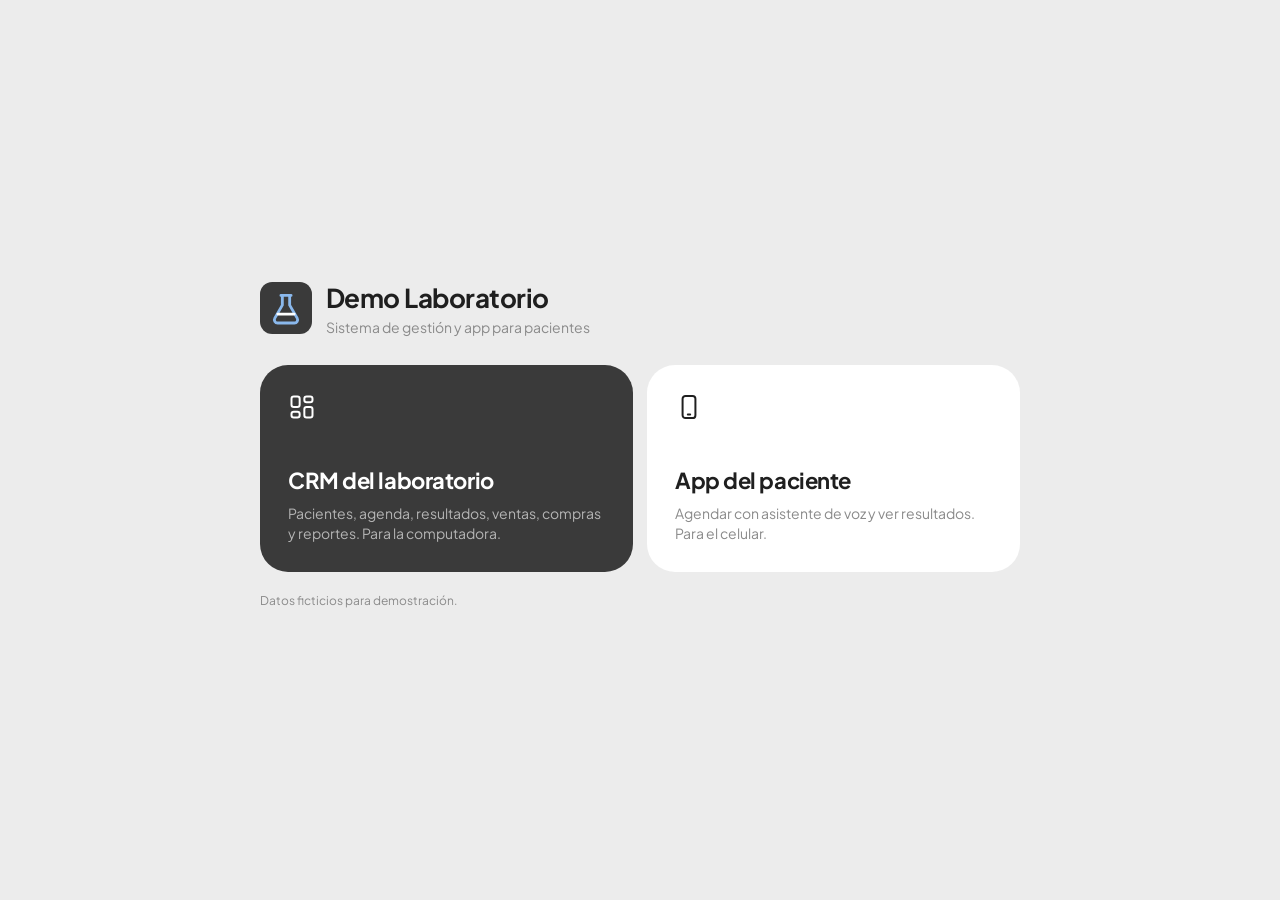
<file: index.html>
<!doctype html>
<html lang="es">
<head>
<meta charset="utf-8">
<meta name="viewport" content="width=device-width, initial-scale=1">
<title>Demo Laboratorio</title>
<link rel="icon" href="icon.svg">
<link rel="stylesheet" href="shared/styles.css">
<style>
  body { min-height: 100vh; display: grid; place-items: center; padding: 16px; }
  .wrap { width: min(760px, 100%); }
  .brand { display: flex; align-items: center; gap: 14px; margin-bottom: 28px; }
  .brand img { width: 52px; height: 52px; }
  .choices { display: grid; grid-template-columns: 1fr 1fr; gap: 14px; }
  .choice { display: block; text-decoration: none; background: var(--card); border-radius: var(--r-lg); padding: 28px; transition: transform .15s ease; }
  .choice:hover { transform: translateY(-3px); }
  .choice.dark { background: var(--dark); color: #fff; }
  .choice.dark .muted { color: #b5b5b5; }
  .choice .svg-i { width: 28px; height: 28px; margin-bottom: 40px; }
  .choice h2 { font-size: 22px; margin-bottom: 6px; }
  @media (max-width: 600px) { .choices { grid-template-columns: 1fr; } }
</style>
</head>
<body>
<div class="wrap">
  <div class="brand"><img src="icon.svg" alt=""><div><h1>Demo Laboratorio</h1><div class="muted">Sistema de gestión y app para pacientes</div></div></div>
  <div class="choices">
    <a class="choice dark" href="crm.html" id="crm"><span id="i1"></span><h2>CRM del laboratorio</h2><div class="muted">Pacientes, agenda, resultados, ventas, compras y reportes. Para la computadora.</div></a>
    <a class="choice" href="app.html" id="app"><span id="i2"></span><h2>App del paciente</h2><div class="muted">Agendar con asistente de voz y ver resultados. Para el celular.</div></a>
  </div>
  <p class="muted small" style="margin-top:20px">Datos ficticios para demostración.</p>
</div>
<script type="module">
  import { icon } from './shared/icons.js';
  document.getElementById('i1').outerHTML = icon('dashboard');
  document.getElementById('i2').outerHTML = icon('phone');
  const sala = new URLSearchParams(location.search).get('sala');
  if (sala) for (const id of ['crm', 'app']) document.getElementById(id).href += '?sala=' + encodeURIComponent(sala);
</script>
</body>
</html>
</file>
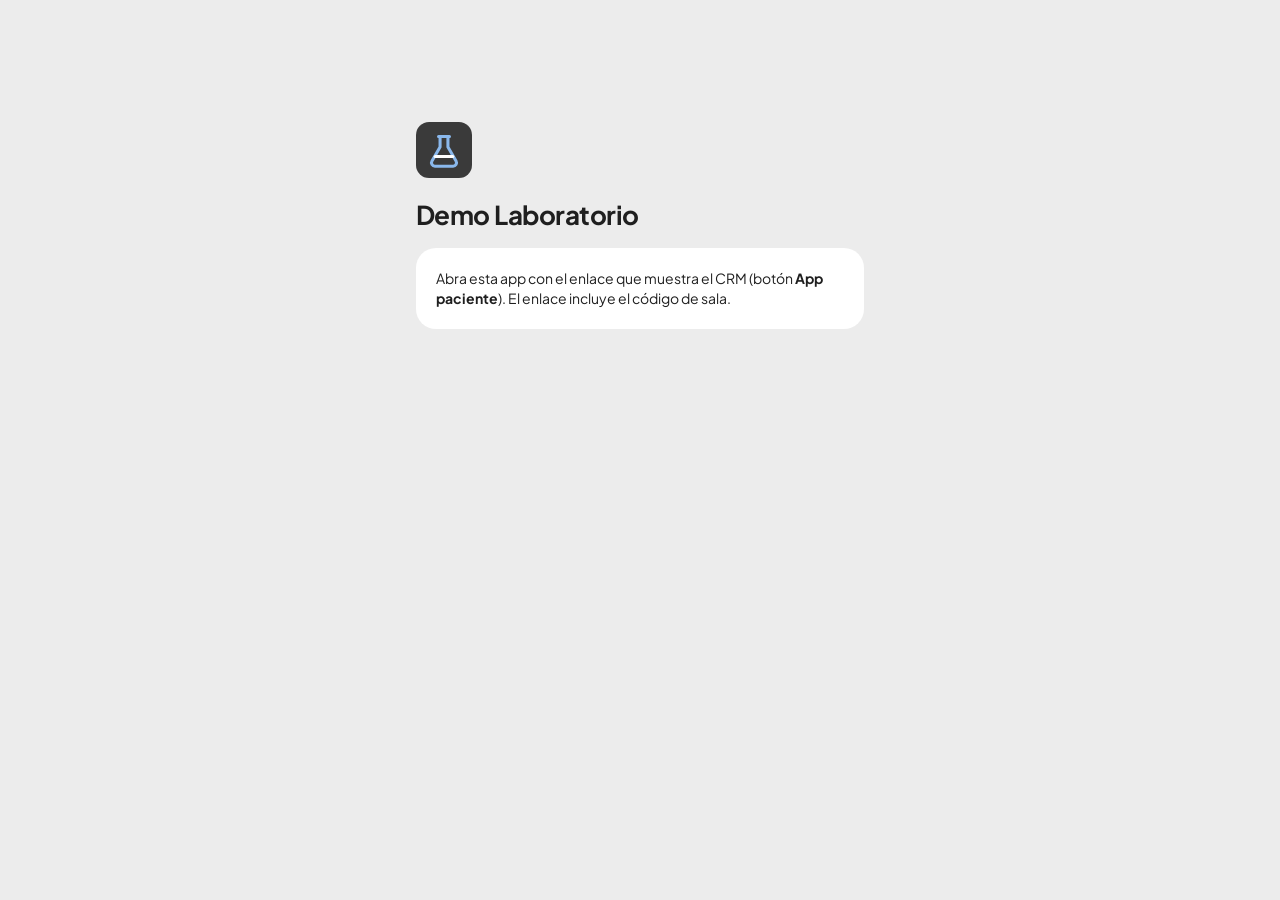
<file: app.html>
<!doctype html>
<html lang="es">
<head>
<meta charset="utf-8">
<meta name="viewport" content="width=device-width, initial-scale=1, viewport-fit=cover">
<meta name="theme-color" content="#3a3a3a">
<meta name="apple-mobile-web-app-capable" content="yes">
<meta name="apple-mobile-web-app-status-bar-style" content="black-translucent">
<title>Demo Laboratorio</title>
<link rel="manifest" href="manifest.json">
<link rel="icon" href="icon.svg">
<link rel="apple-touch-icon" href="icon.svg">
<link rel="stylesheet" href="shared/styles.css">
<style>
  body { background: var(--bg); min-height: 100dvh; }
  .app { max-width: 480px; margin: 0 auto; min-height: 100dvh; padding: calc(14px + env(safe-area-inset-top)) 16px calc(96px + env(safe-area-inset-bottom)); }
  .hdr { display: flex; align-items: center; gap: 12px; margin-bottom: 18px; }
  .hdr h1 { font-size: 22px; }
  .status { display: inline-flex; align-items: center; gap: 6px; font-size: 12px; color: var(--muted); font-weight: 600; }

  .tabbar { position: fixed; left: 50%; transform: translateX(-50%); bottom: calc(12px + env(safe-area-inset-bottom)); width: min(448px, calc(100% - 32px));
    background: var(--dark); border-radius: 999px; display: flex; justify-content: space-around; padding: 7px; z-index: 20; }
  .tabbar[hidden] { display: none; }
  .tab { flex: 1; display: grid; place-items: center; gap: 2px; padding: 7px 0 6px; color: #b5b5b5; text-decoration: none; border-radius: 999px; font-size: 10.5px; font-weight: 600; transition: background .15s, color .15s; }
  .tab.on { background: #fff; color: var(--ink); }
  .tab .svg-i { width: 21px; height: 21px; }

  .hero { background: var(--dark); color: #fff; border-radius: var(--r-lg); padding: 22px; }
  .hero .muted { color: #b5b5b5; }
  .quick { display: grid; grid-template-columns: 1fr 1fr; gap: 12px; }
  .qa { background: var(--card); border-radius: var(--r-md); padding: 18px; text-decoration: none; display: block; }
  .qa .ic { width: 40px; height: 40px; border-radius: 14px; background: var(--accent-soft); color: #2f6db3; display: grid; place-items: center; margin-bottom: 22px; }
  .qa.dark { background: var(--accent); }
  .qa.dark .ic { background: #ffffff88; color: var(--ink); }
  .list-item { display: flex; align-items: center; gap: 12px; padding: 12px 0; border-bottom: 1px solid #f0f0f0; text-decoration: none; }
  .list-item:last-child { border: 0; }

  .chips { display: flex; flex-wrap: wrap; gap: 8px; }
  .chip { border: 0; background: var(--card); border-radius: 999px; padding: 8px 14px; font-weight: 600; font-size: 13px; cursor: pointer; transition: background .15s; }
  .chip.on { background: var(--dark); color: #fff; }
  .days { display: flex; gap: 8px; overflow-x: auto; padding-bottom: 4px; scrollbar-width: none; margin: 0 -16px; padding-left: 16px; padding-right: 16px; }
  .day { flex: none; width: 58px; border: 0; background: var(--card); border-radius: 18px; padding: 10px 0; cursor: pointer; display: grid; gap: 2px; text-align: center; }
  .day b { font-size: 18px; }
  .day span { font-size: 11px; color: var(--muted); text-transform: capitalize; }
  .day.on { background: var(--dark); color: #fff; }
  .day.on span { color: #b5b5b5; }
  .slotgrid { display: grid; grid-template-columns: repeat(4, 1fr); gap: 8px; }
  .sl { border: 0; background: var(--card); border-radius: 14px; padding: 11px 0; font-weight: 700; font-variant-numeric: tabular-nums; cursor: pointer; font-size: 13px; transition: background .2s; }
  .sl.on { background: var(--accent); }
  .sl:disabled { background: transparent; color: #b9b9b9; text-decoration: line-through; cursor: not-allowed; box-shadow: inset 0 0 0 1px #dcdcdc; }
  .sl.flash { animation: arrive 1s ease; }
  .sumbar { position: sticky; bottom: calc(86px + env(safe-area-inset-bottom)); background: var(--card); border-radius: var(--r-md); padding: 14px 16px; display: flex; align-items: center; gap: 12px; box-shadow: 0 0 0 1px #00000008; }
  .sec-title { margin: 22px 0 10px; font-size: 13px; color: var(--muted); font-weight: 600; text-transform: uppercase; letter-spacing: .04em; }
  .prep { background: var(--accent-soft); border-radius: 14px; padding: 10px 14px; font-size: 13px; margin-top: 10px; }

  .chat { display: flex; flex-direction: column; gap: 10px; min-height: calc(100dvh - 300px); }
  .msg { max-width: 84%; padding: 11px 15px; border-radius: 20px; animation: rise .2s ease; white-space: pre-wrap; }
  .msg.bot { background: var(--card); border-bottom-left-radius: 6px; align-self: flex-start; }
  .msg.me { background: var(--dark); color: #fff; border-bottom-right-radius: 6px; align-self: flex-end; }
  .msg.ok { background: var(--ok-bg); }
  .composer { position: sticky; bottom: calc(86px + env(safe-area-inset-bottom)); display: flex; gap: 8px; align-items: center; background: var(--card); border-radius: 999px; padding: 6px; margin-top: 14px; box-shadow: 0 0 0 1px #00000008; }
  .composer input { border: 0; background: transparent; padding: 8px 10px; }
  .composer input:focus { background: transparent; }
  .mic { background: var(--accent); color: var(--ink); }
  .mic.rec { background: var(--bad); color: #fff; animation: pulse 1.2s infinite; }
  .suggest { display: flex; gap: 8px; overflow-x: auto; margin: 10px -16px 0; padding: 0 16px; scrollbar-width: none; }
  .suggest .chip { flex: none; font-weight: 500; }

  .range { position: relative; height: 8px; border-radius: 4px; background: #ececec; margin: 10px 0 4px; }
  .range .band { position: absolute; top: 0; bottom: 0; background: var(--ok-bg); border-radius: 4px; }
  .range .mark { position: absolute; top: 50%; width: 14px; height: 14px; border-radius: 50%; background: var(--dark); border: 3px solid #fff; transform: translate(-50%, -50%); box-shadow: 0 0 0 1px #0002; }
  .range .mark.bad { background: var(--bad); }
  .param { padding: 14px 0; border-bottom: 1px solid #f0f0f0; }
  .param:last-child { border: 0; }
  .login-list { max-height: 46dvh; overflow: auto; }
</style>
</head>
<body>
<div class="app" id="root"></div>
<nav class="tabbar" id="tabbar" hidden></nav>
<script type="module" src="app.js"></script>
</body>
</html>
</file>
<file: shared/styles.css>
@import url('https://fonts.googleapis.com/css2?family=Plus+Jakarta+Sans:wght@400;500;600;700;800&display=swap');

:root {
  --dark: #3a3a3a;
  --ink: #1f1f1f;
  --muted: #8a8a8a;
  --line: #e2e2e2;
  --bg: #ececec;
  --card: #ffffff;
  --accent: #8ab8ec;
  --accent-soft: #e3eefb;
  --ok-bg: #d6ecd2; --ok: #2e7d32;
  --proc-bg: #e6e6e6; --proc: #555;
  --bad-bg: #f8d7d7; --bad: #c62828;
  --warn-bg: #fbecc8; --warn: #8a5a00;
  --r-lg: 28px; --r-md: 20px; --r-sm: 12px;
  --font: 'Plus Jakarta Sans', system-ui, -apple-system, 'Segoe UI', sans-serif;
}

* { box-sizing: border-box; }
html, body { margin: 0; }
body { font: 14px/1.45 var(--font); color: var(--ink); background: var(--bg); -webkit-font-smoothing: antialiased; }
button, input, select, textarea { font: inherit; color: inherit; }
a { color: inherit; }
h1, h2, h3 { margin: 0; letter-spacing: -0.02em; }
h1 { font-size: 26px; font-weight: 700; }
h2 { font-size: 17px; font-weight: 700; }
h3 { font-size: 14px; font-weight: 600; }
.muted { color: var(--muted); }
.small { font-size: 12px; }
.num { font-variant-numeric: tabular-nums; }
.svg-i { width: 20px; height: 20px; flex: none; }

/* ---------- componentes ---------- */
.card { background: var(--card); border-radius: var(--r-md); padding: 20px; }
.card-head { display: flex; align-items: center; justify-content: space-between; gap: 12px; margin-bottom: 14px; }
.row { display: flex; align-items: center; gap: 10px; }
.wrap { flex-wrap: wrap; }
.grow { flex: 1; }
.stack > * + * { margin-top: 14px; }

.btn { display: inline-flex; align-items: center; justify-content: center; gap: 8px; border: 0; border-radius: 999px;
  padding: 9px 16px; background: var(--dark); color: #fff; font-weight: 600; cursor: pointer; white-space: nowrap;
  transition: transform .12s ease, background .15s ease; }
.btn:hover { background: #262626; }
.btn:active { transform: scale(.97); }
.btn.ghost { background: transparent; color: var(--ink); box-shadow: inset 0 0 0 1px var(--line); }
.btn.ghost:hover { background: #f4f4f4; }
.btn.accent { background: var(--accent); color: var(--ink); }
.btn.accent:hover { background: #76aae6; }
.btn.sm { padding: 6px 12px; font-size: 12px; }
.btn:disabled { opacity: .45; cursor: not-allowed; transform: none; }
.icon-btn { width: 38px; height: 38px; padding: 0; border-radius: 50%; }

.input, select.input, textarea.input { width: 100%; border: 1px solid var(--line); background: #fafafa; border-radius: var(--r-sm);
  padding: 9px 12px; outline: none; transition: border-color .15s, background .15s; }
.input:focus { border-color: var(--accent); background: #fff; }
label.field { display: block; }
label.field > span { display: block; font-size: 12px; color: var(--muted); margin-bottom: 4px; font-weight: 500; }

.pill { display: inline-flex; align-items: center; gap: 6px; padding: 3px 10px; border-radius: 999px; font-size: 12px; font-weight: 600; background: var(--proc-bg); color: var(--proc); white-space: nowrap; }
.pill::before { content: ''; width: 6px; height: 6px; border-radius: 50%; background: currentColor; }
.pill.ok { background: var(--ok-bg); color: var(--ok); }
.pill.bad { background: var(--bad-bg); color: var(--bad); }
.pill.warn { background: var(--warn-bg); color: var(--warn); }
.pill.info { background: var(--accent-soft); color: #2f6db3; }
.pill.plain::before { display: none; }

table.tbl { width: 100%; border-collapse: collapse; }
.tbl th { text-align: left; font-size: 12px; font-weight: 500; color: var(--muted); padding: 0 10px 10px; border-bottom: 1px solid var(--line); }
.tbl td { padding: 11px 10px; border-bottom: 1px solid #f0f0f0; vertical-align: middle; }
.tbl tr:last-child td { border-bottom: 0; }
.tbl tr.click { cursor: pointer; }
.tbl tr.click:hover td { background: #f7f7f7; }
.tbl .r { text-align: right; }
.tbl tfoot td { font-weight: 700; border-top: 1px solid var(--line); }

.avatar { width: 34px; height: 34px; border-radius: 50%; background: var(--accent-soft); color: #2f6db3; display: grid; place-items: center; font-weight: 700; font-size: 12px; flex: none; }
.avatar.dark { background: var(--dark); color: #fff; }

.dot { width: 8px; height: 8px; border-radius: 50%; background: var(--muted); display: inline-block; }
.dot.online { background: #43a047; box-shadow: 0 0 0 3px #43a04722; }
.dot.local { background: #f0a500; }
.dot.offline { background: var(--bad); }

.empty { padding: 28px; text-align: center; color: var(--muted); }

/* modal */
.modal-bg { position: fixed; inset: 0; background: rgba(31,31,31,.35); display: grid; place-items: center; z-index: 50; padding: 16px; animation: fade .15s ease; }
.modal { background: var(--card); border-radius: var(--r-lg); width: min(560px, 100%); max-height: calc(100vh - 32px); overflow: auto; padding: 24px; animation: rise .2s ease; }
.modal-foot { display: flex; justify-content: flex-end; gap: 10px; margin-top: 20px; }

.toast { position: fixed; bottom: 22px; left: 50%; transform: translateX(-50%); background: var(--dark); color: #fff; padding: 11px 18px; border-radius: 999px; font-weight: 600; z-index: 60; animation: rise .2s ease; max-width: calc(100vw - 32px); }

@keyframes fade { from { opacity: 0; } }
@keyframes rise { from { opacity: 0; transform: translateY(8px); } }
@keyframes arrive { 0% { background: var(--accent); transform: scale(.96); } 100% { background: var(--accent-soft); transform: none; } }
@keyframes pulse { 0%,100% { box-shadow: 0 0 0 0 #8ab8ec88; } 50% { box-shadow: 0 0 0 8px #8ab8ec00; } }

@media (prefers-reduced-motion: reduce) { *, *::before { animation: none !important; transition: none !important; } }
</file>
